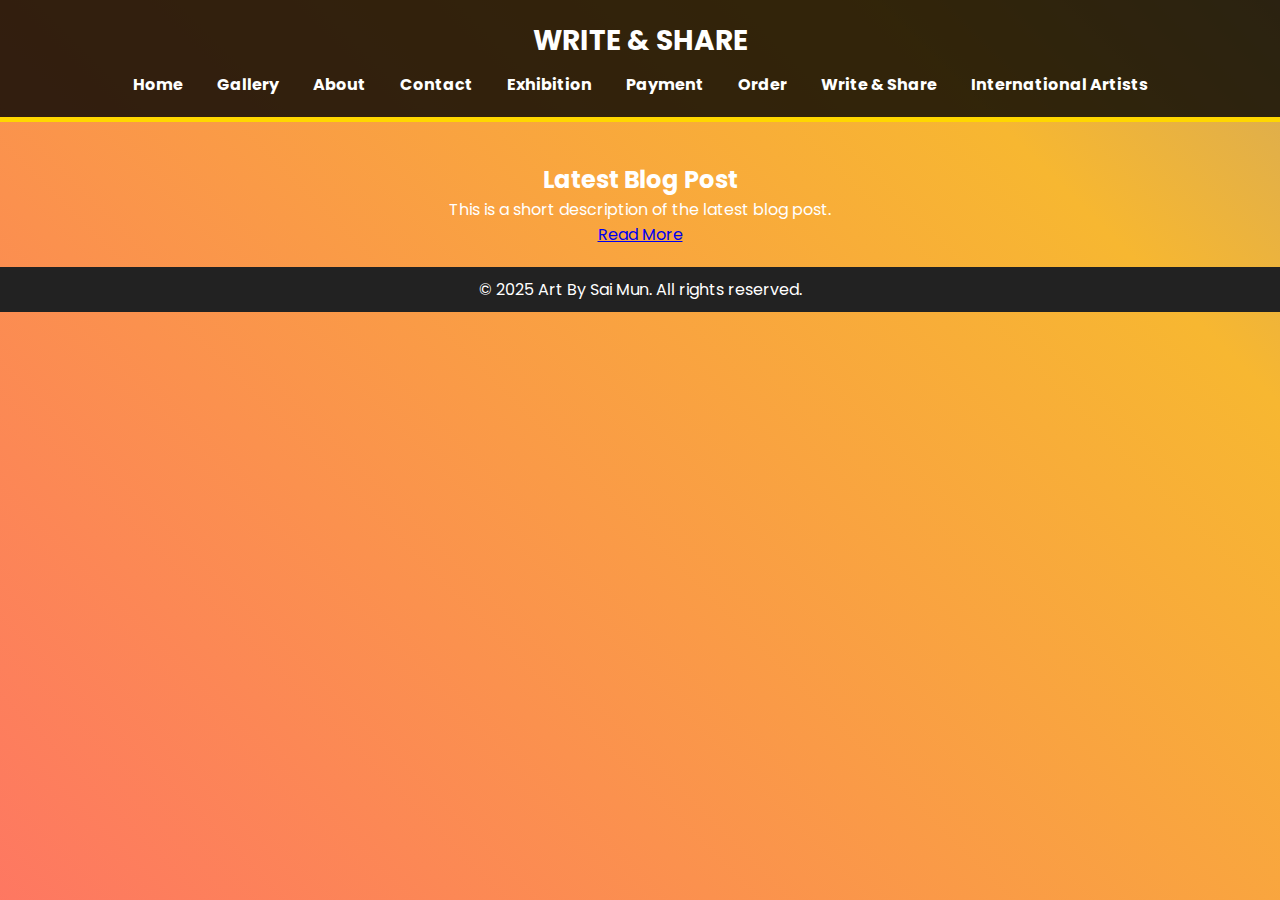
<file: blog.html>
<!DOCTYPE html>
<html lang="en">
<head>
    <meta charset="UTF-8">
    <meta name="viewport" content="width=device-width, initial-scale=1.0">
    <title>Write & Share - Art By Sai Mun</title>
    <link rel="stylesheet" href="styles.css">
</head>
<body>

    <header>
        <h1>Write & Share</h1>
        <nav>
            <a href="index.html">Home</a>
            <a href="gallery.html">Gallery</a>
            <a href="about.html">About</a>
            <a href="contact.html">Contact</a>
            <a href="exhibition.html">Exhibition</a>
            <a href="payment.html">Payment</a>
            <a href="order.html">Order</a>
            <a href="blog.html">Write & Share</a>
            <a href="international-artists.html">International Artists</a>
        </nav>
    </header>

    <section class="blog">
        <article class="blog-post">
            <h2>Latest Blog Post</h2>
            <p>This is a short description of the latest blog post.</p>
            <a href="#">Read More</a>
        </article>
    </section>

    <footer>
        <p>&copy; 2025 Art By Sai Mun. All rights reserved.</p>
    </footer>

</body>
</html>
</file>
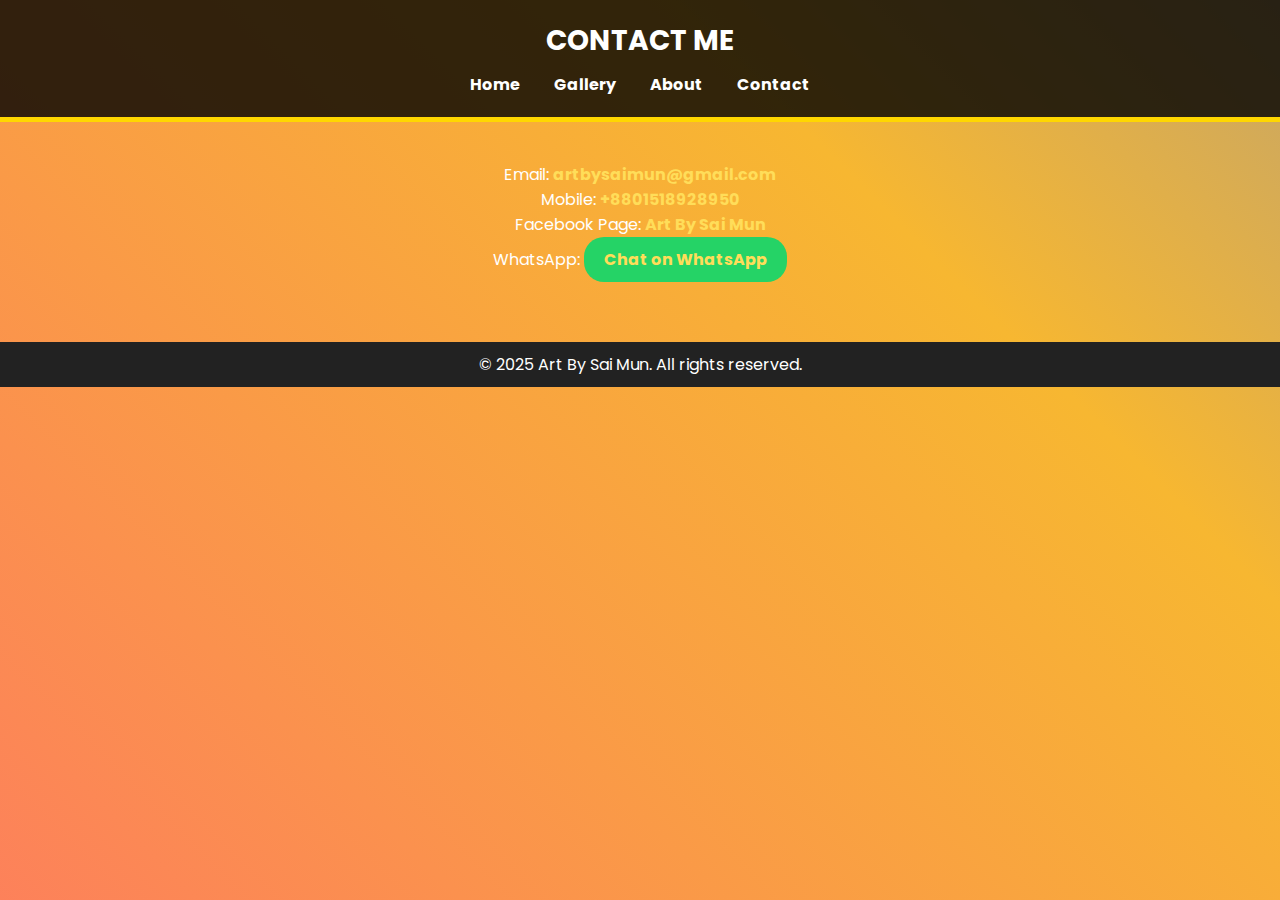
<file: contact.html>
<!DOCTYPE html>
<html lang="en">
<head>
    <meta charset="UTF-8">
    <meta name="viewport" content="width=device-width, initial-scale=1.0">
    <title>Contact - Art By Sai Mun</title>
    <link rel="stylesheet" href="styles.css">
</head>
<body>

    <header>
        <h1>Contact Me</h1>
        <nav>
            <a href="index.html">Home</a>
            <a href="gallery.html">Gallery</a>
            <a href="about.html">About</a>
            <a href="contact.html">Contact</a>
        </nav>
    </header>

    <section class="contact">
        <p>Email: <a href="mailto:artbysaimun@gmail.com">artbysaimun@gmail.com</a></p>
        <p>Mobile: <a href="tel:+8801518928950">+8801518928950</a></p>
        <p>Facebook Page: <a href="https://www.facebook.com/share/1BiU4JrpSM/" target="_blank">Art By Sai Mun</a></p>
        <p>WhatsApp: <a href="https://wa.me/8801518928950" class="whatsapp-button" target="_blank">Chat on WhatsApp</a></p>
    </section>

    <footer>
        <p>&copy; 2025 Art By Sai Mun. All rights reserved.</p>
    </footer>

</body>
</html>
</file>
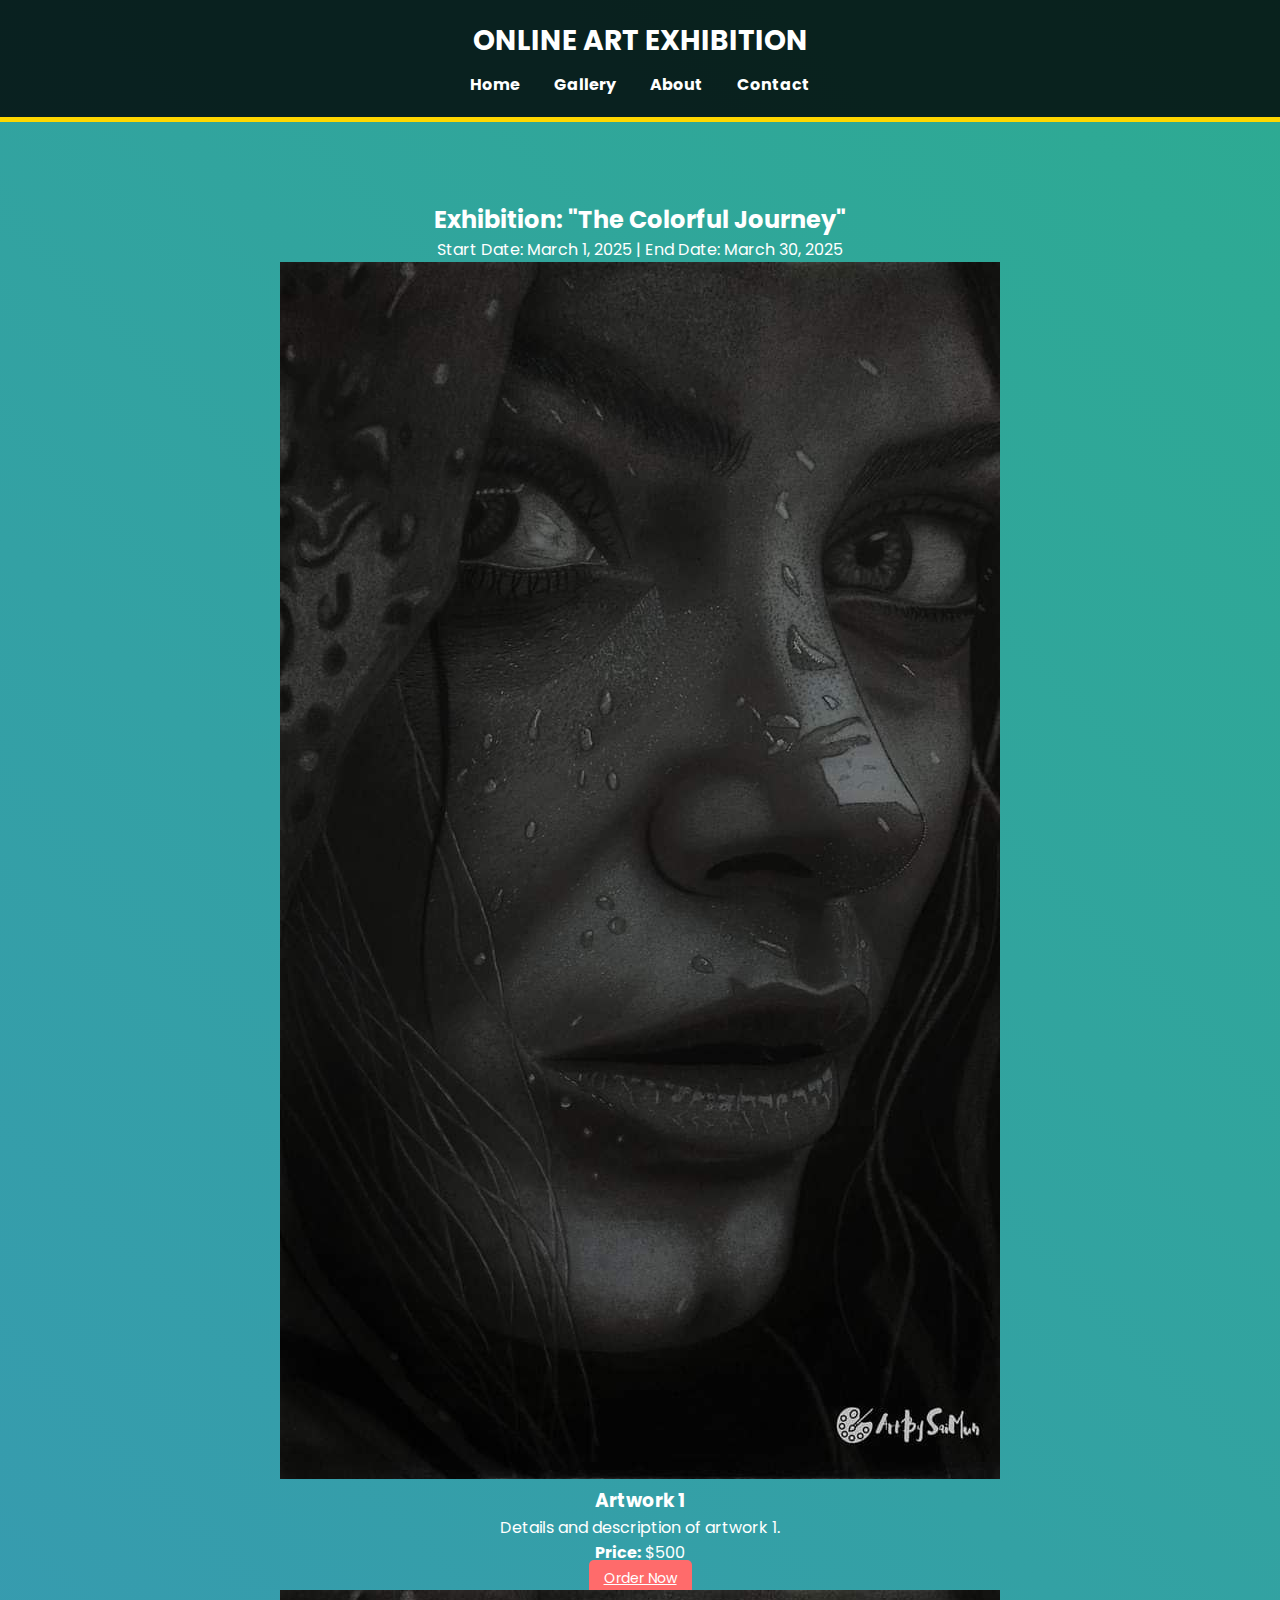
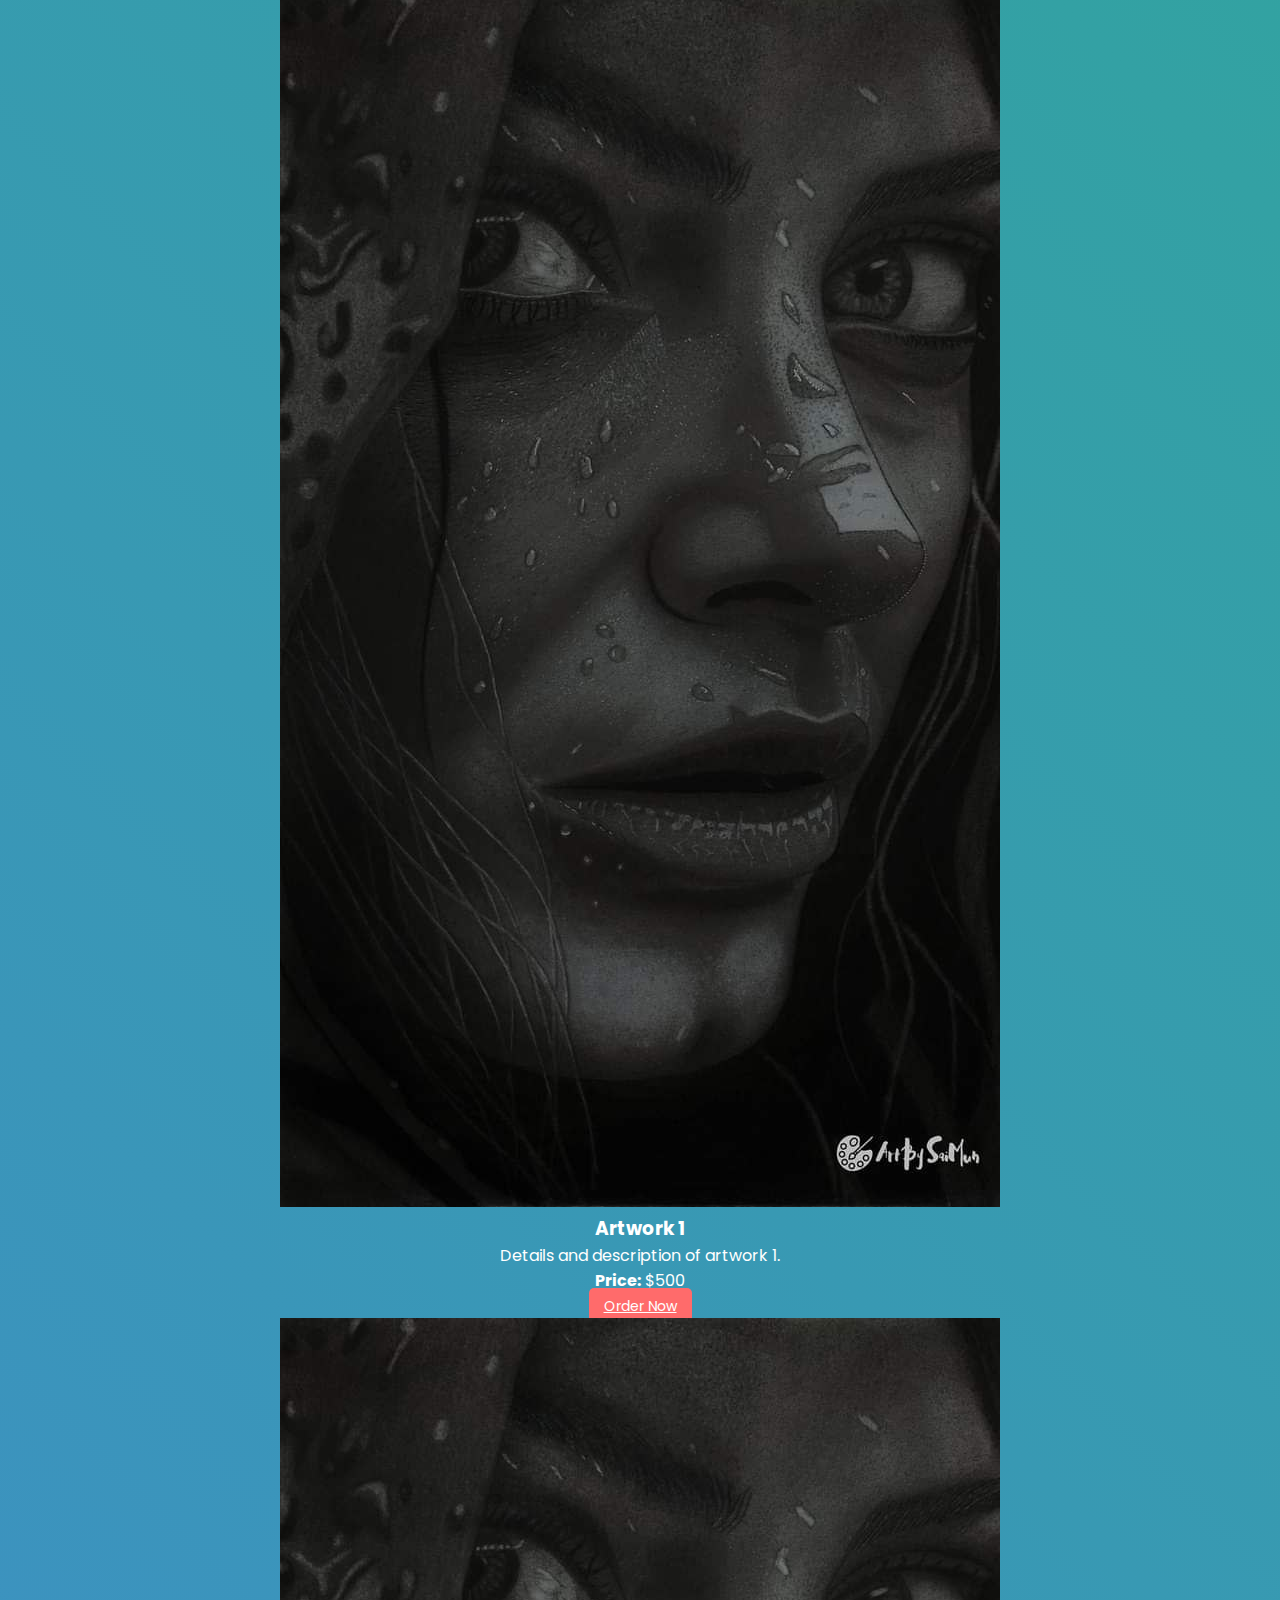
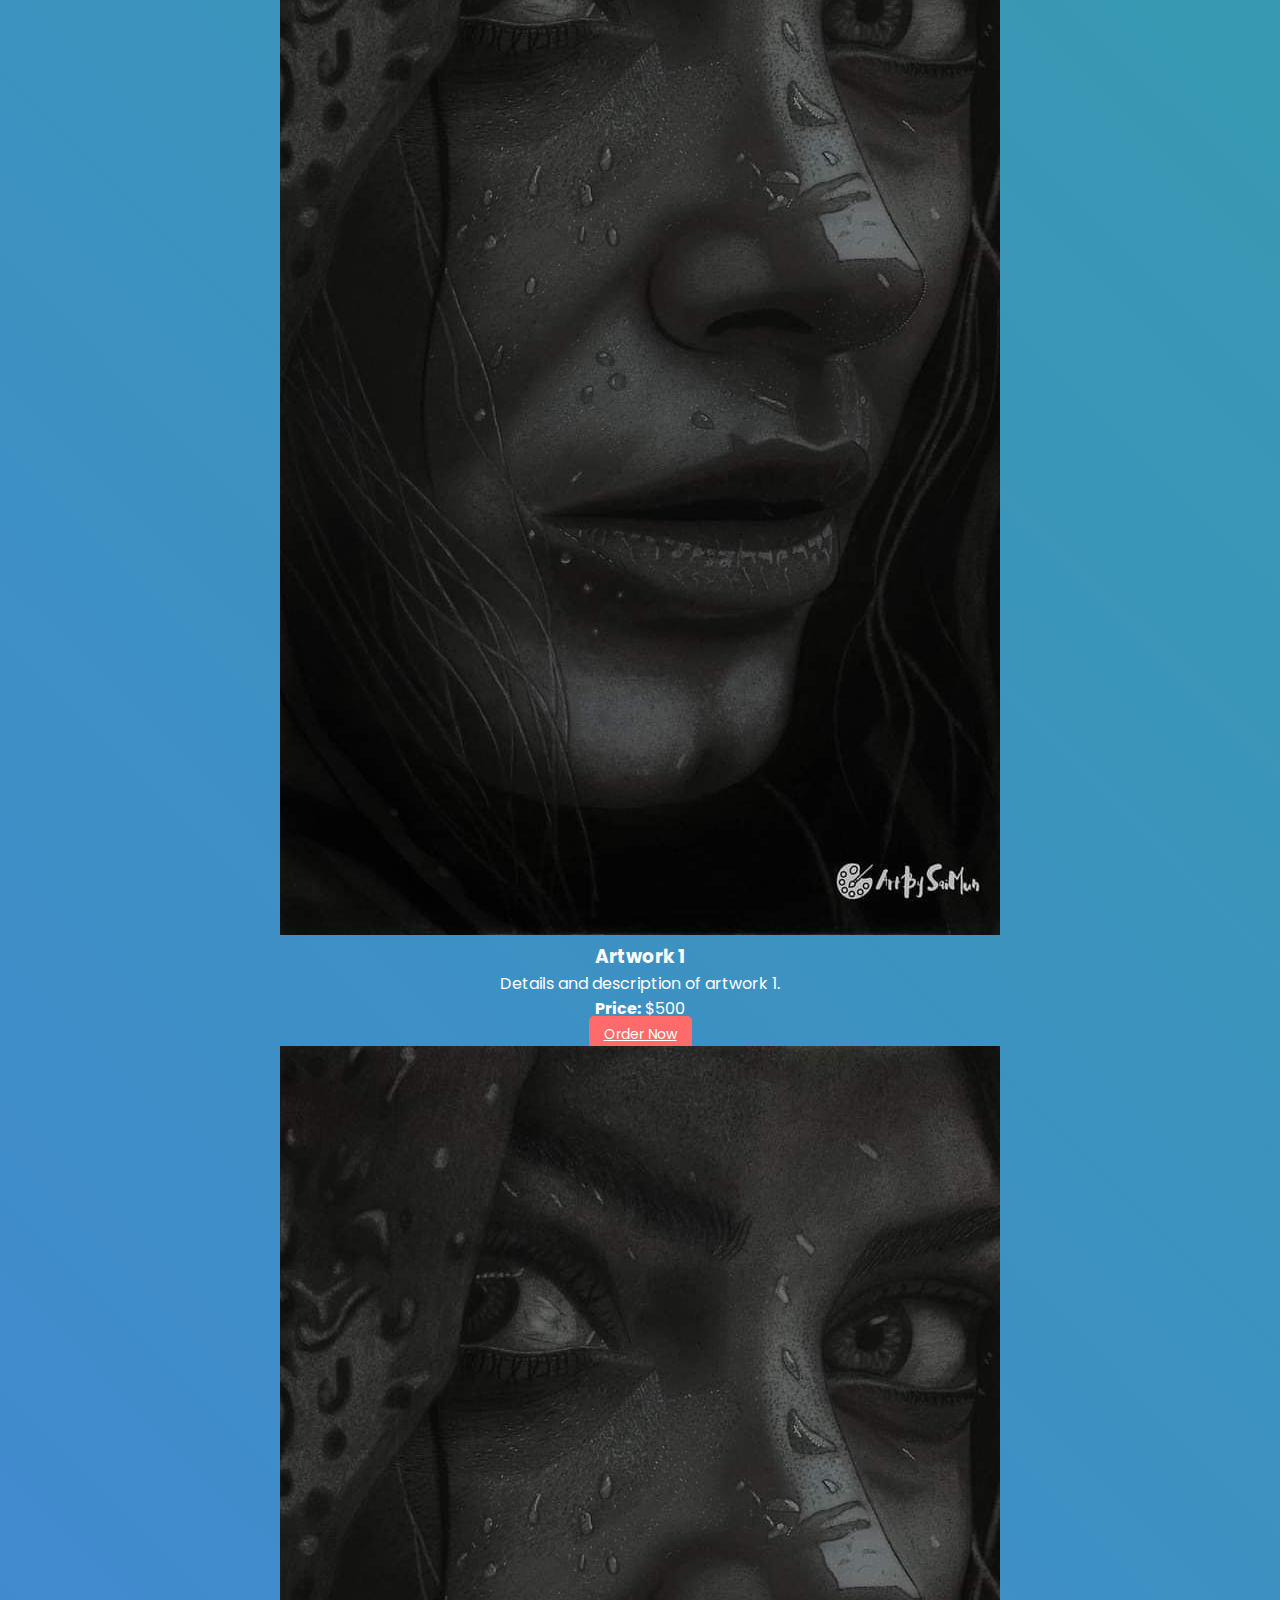
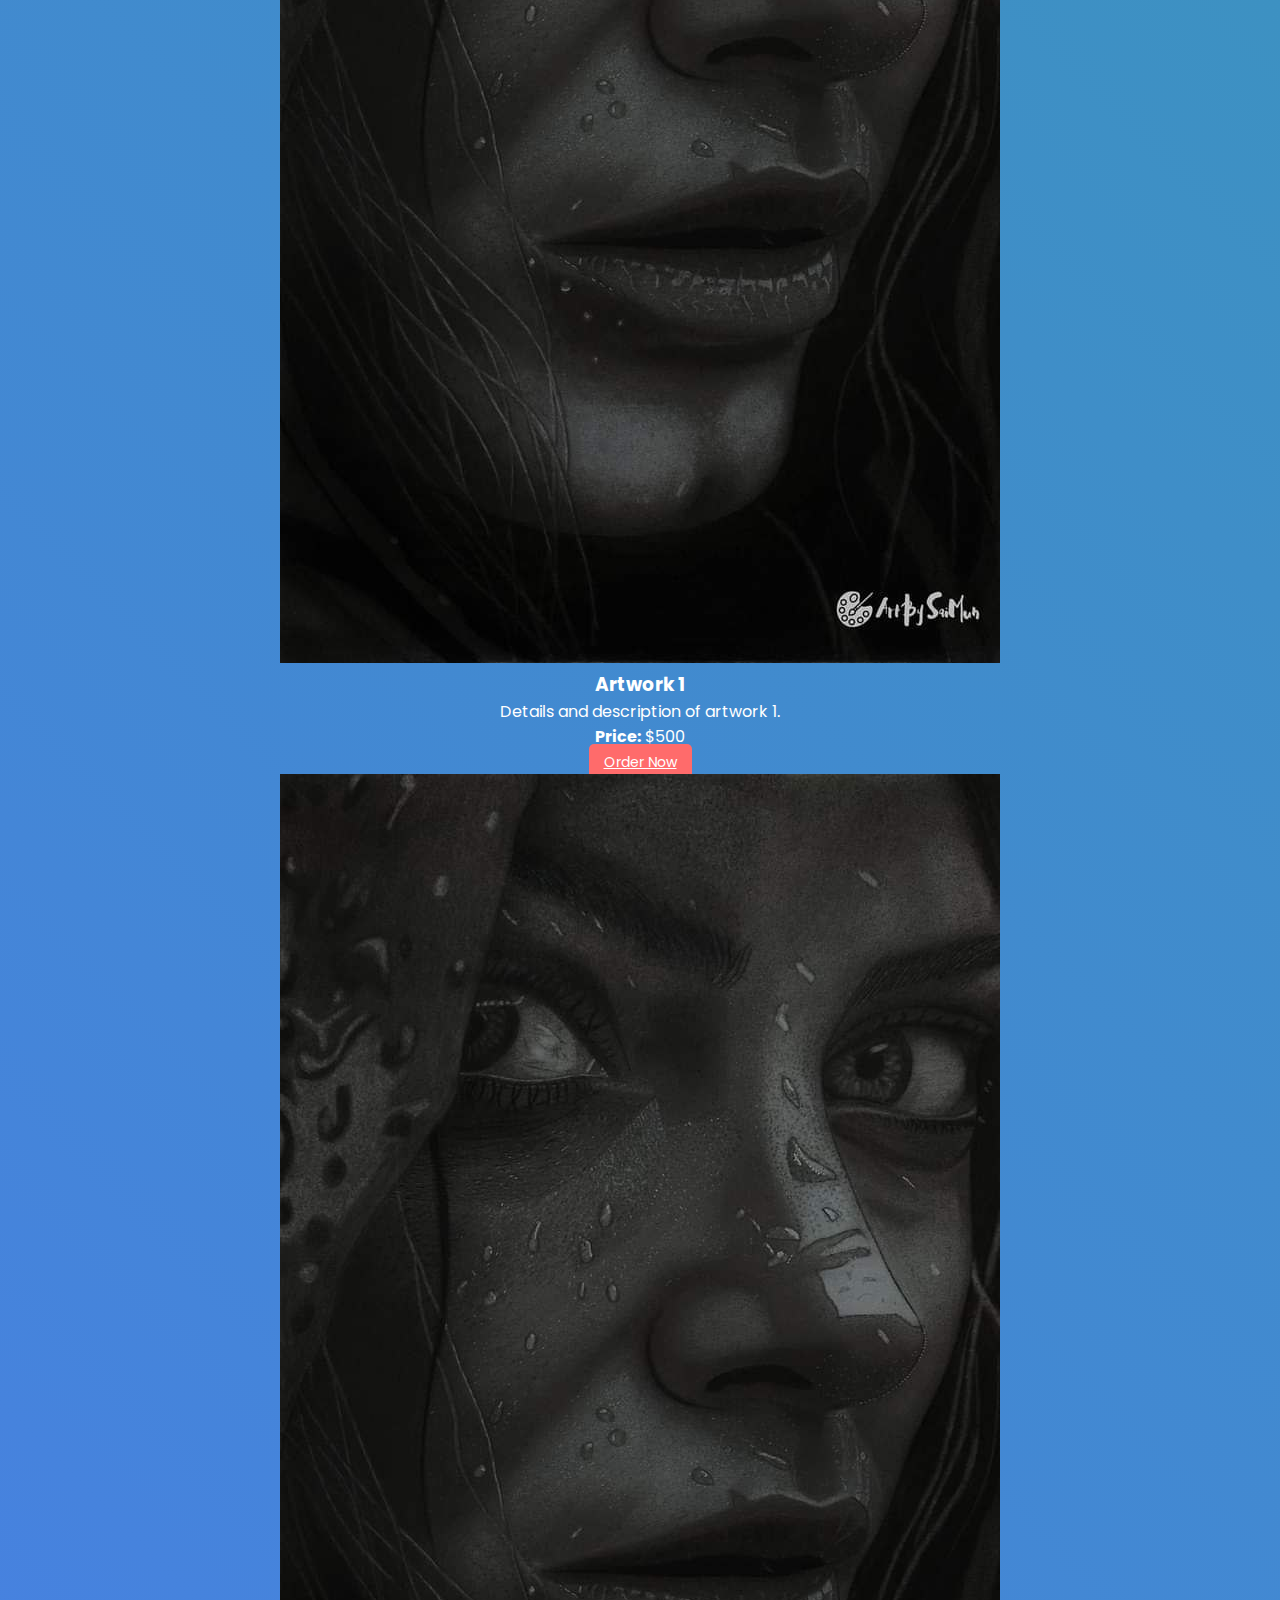
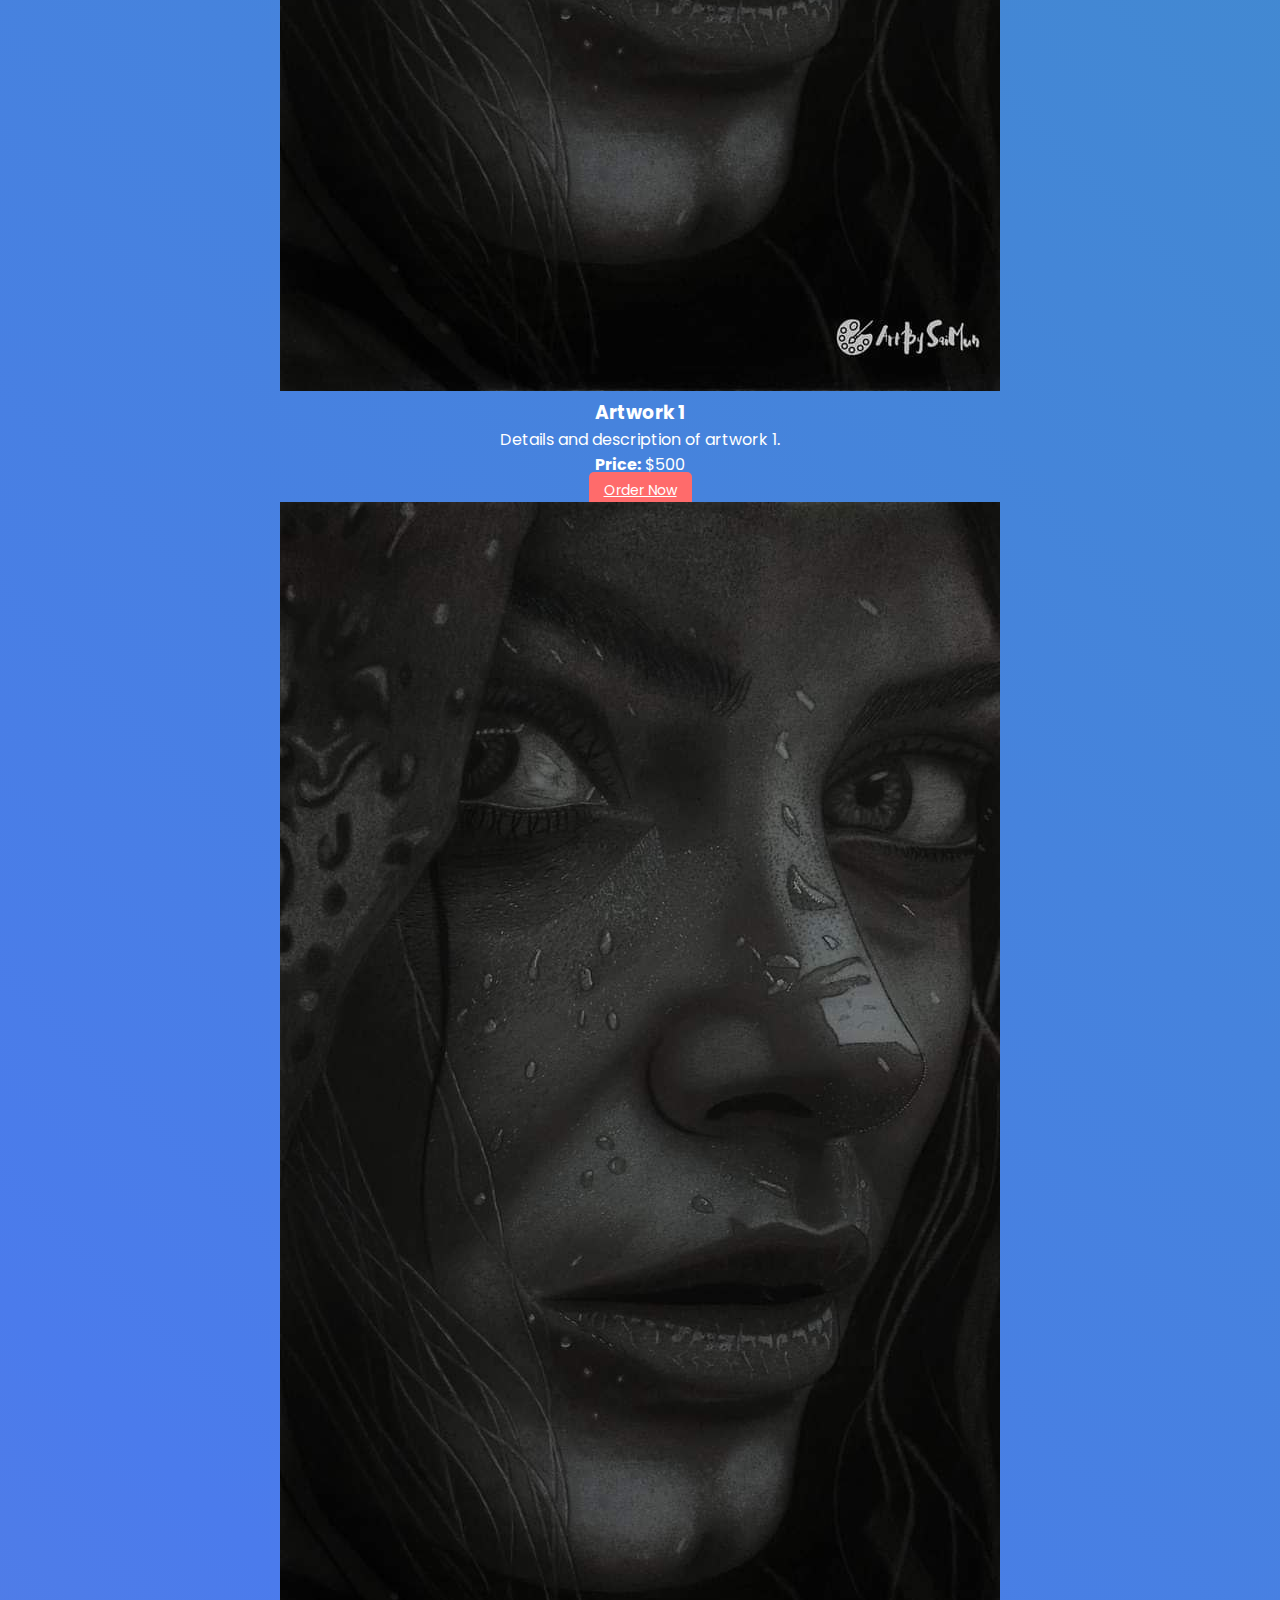
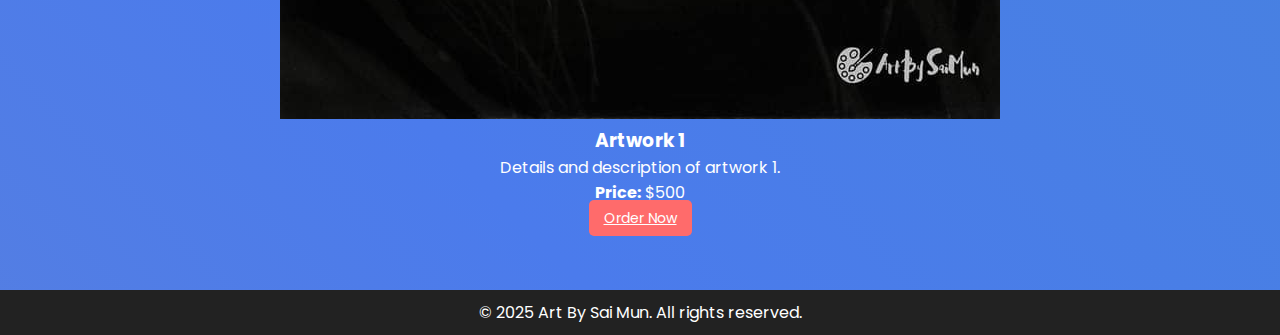
<file: exhibition.html>
<!DOCTYPE html>
<html lang="en">
<head>
    <meta charset="UTF-8">
    <meta name="viewport" content="width=device-width, initial-scale=1.0">
    <title>Exhibition - Art By Sai Mun</title>
    <link rel="stylesheet" href="styles.css">
</head>
<body>

    <header>
        <h1> Online Art Exhibition</h1>
        <nav>
            <a href="index.html">Home</a>
            <a href="gallery.html">Gallery</a>
            <a href="about.html">About</a>
            <a href="contact.html">Contact</a>
        </nav>
    </header>

    <section class="exhibition">
        <div class="exhibition-banner">
            <h2>Exhibition: "The Colorful Journey"</h2>
            <p>Start Date: March 1, 2025 | End Date: March 30, 2025</p>
        </div>

        <div class="exhibition-item">
            <img src="saimun0.jpg" alt="Exhibition Art 1">
            <div class="art-info">
                <h3>Artwork 1</h3>
                <p>Details and description of artwork 1.</p>
                <p><strong>Price:</strong> $500</p>
                <a href="order.html" class="order-button">Order Now</a>
            </div>

            <div class="exhibition-item">
                <img src="saimun0.jpg" alt="Exhibition Art 1">
                <div class="art-info">
                    <h3>Artwork 1</h3>
                    <p>Details and description of artwork 1.</p>
                    <p><strong>Price:</strong> $500</p>
                    <a href="order.html" class="order-button">Order Now</a>
                </div>

                <div class="exhibition-item">
                    <img src="saimun0.jpg" alt="Exhibition Art 1">
                    <div class="art-info">
                        <h3>Artwork 1</h3>
                        <p>Details and description of artwork 1.</p>
                        <p><strong>Price:</strong> $500</p>
                        <a href="order.html" class="order-button">Order Now</a>
                    </div>

                    <div class="exhibition-item">
                        <img src="saimun0.jpg" alt="Exhibition Art 1">
                        <div class="art-info">
                            <h3>Artwork 1</h3>
                            <p>Details and description of artwork 1.</p>
                            <p><strong>Price:</strong> $500</p>
                            <a href="order.html" class="order-button">Order Now</a>
                        </div>

                        <div class="exhibition-item">
                            <img src="saimun0.jpg" alt="Exhibition Art 1">
                            <div class="art-info">
                                <h3>Artwork 1</h3>
                                <p>Details and description of artwork 1.</p>
                                <p><strong>Price:</strong> $500</p>
                                <a href="order.html" class="order-button">Order Now</a>
                            </div>

                            <div class="exhibition-item">
                                <img src="saimun0.jpg" alt="Exhibition Art 1">
                                <div class="art-info">
                                    <h3>Artwork 1</h3>
                                    <p>Details and description of artwork 1.</p>
                                    <p><strong>Price:</strong> $500</p>
                                    <a href="order.html" class="order-button">Order Now</a>
                                </div>
        </div>
        <!-- Repeat for more exhibition artworks -->
    </section>

    <footer>
        <p>&copy; 2025 Art By Sai Mun. All rights reserved.</p>
    </footer>

</body>
</html>
</file>
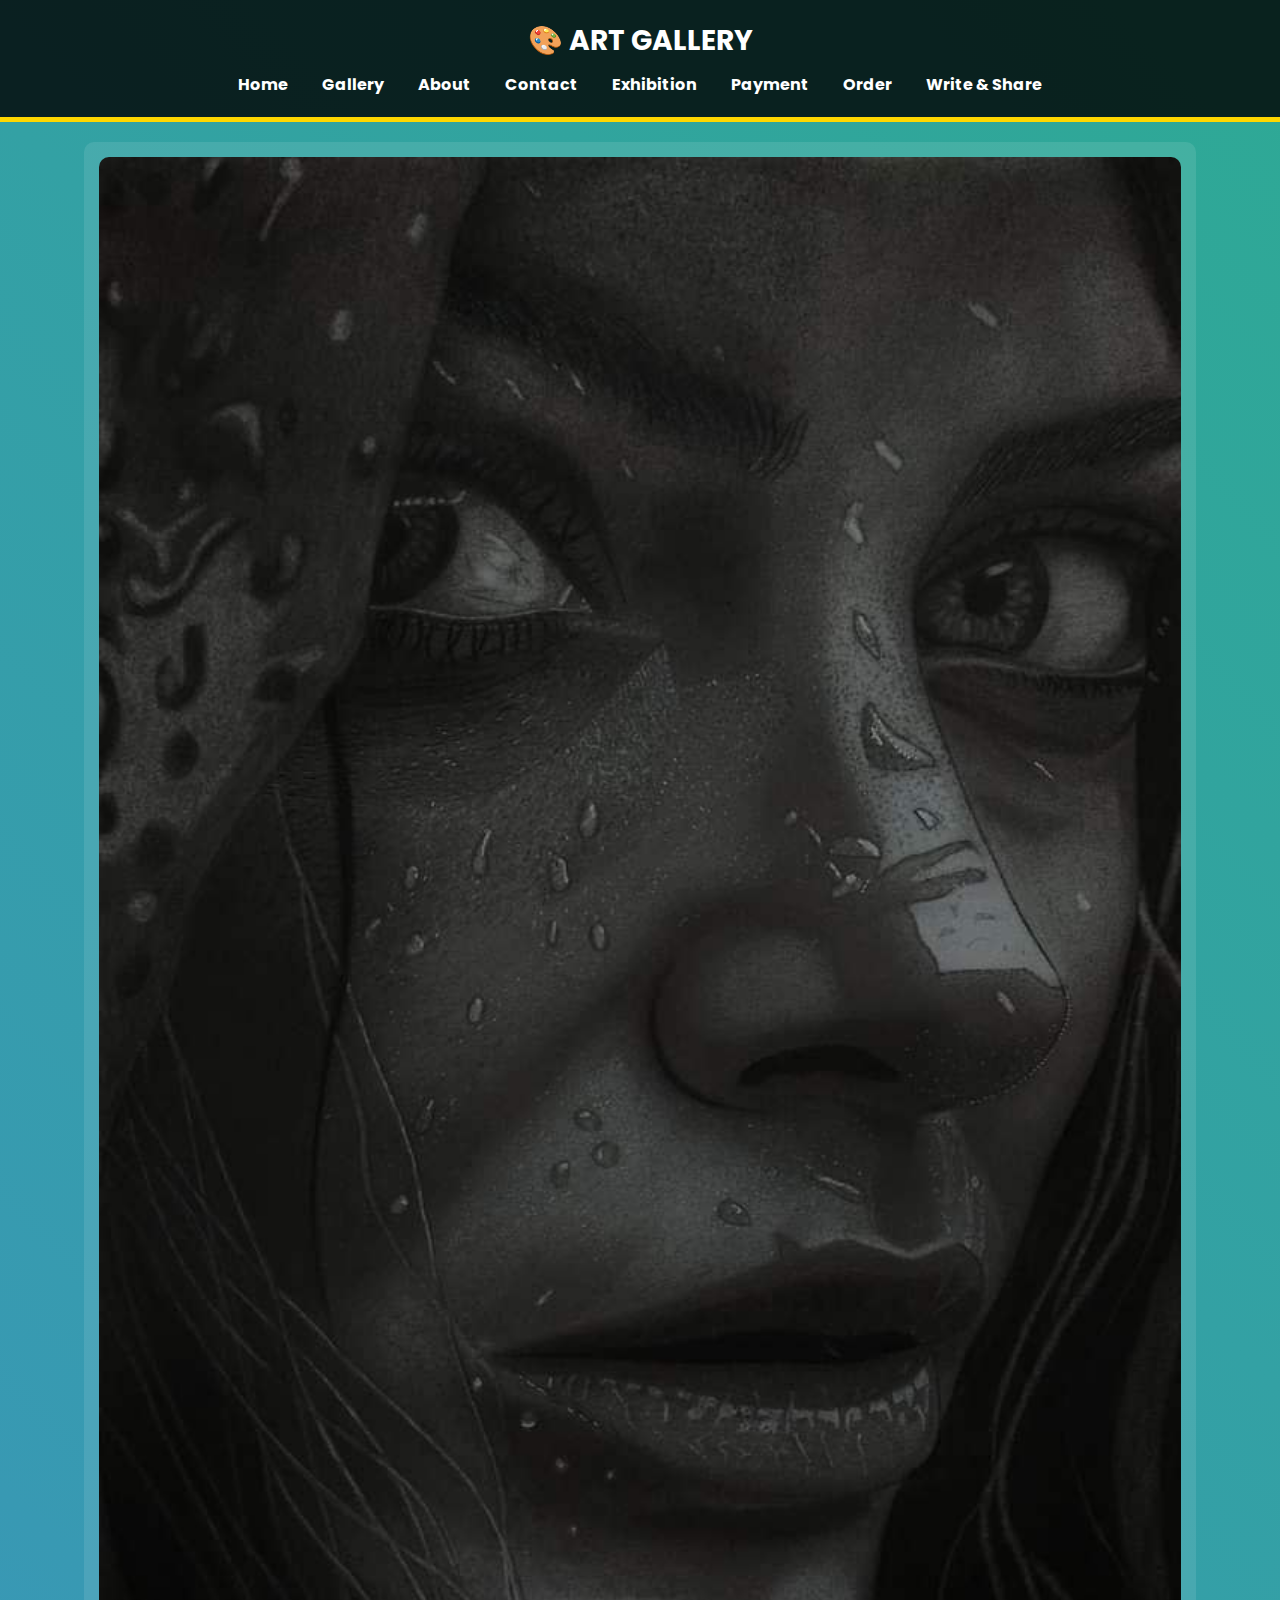
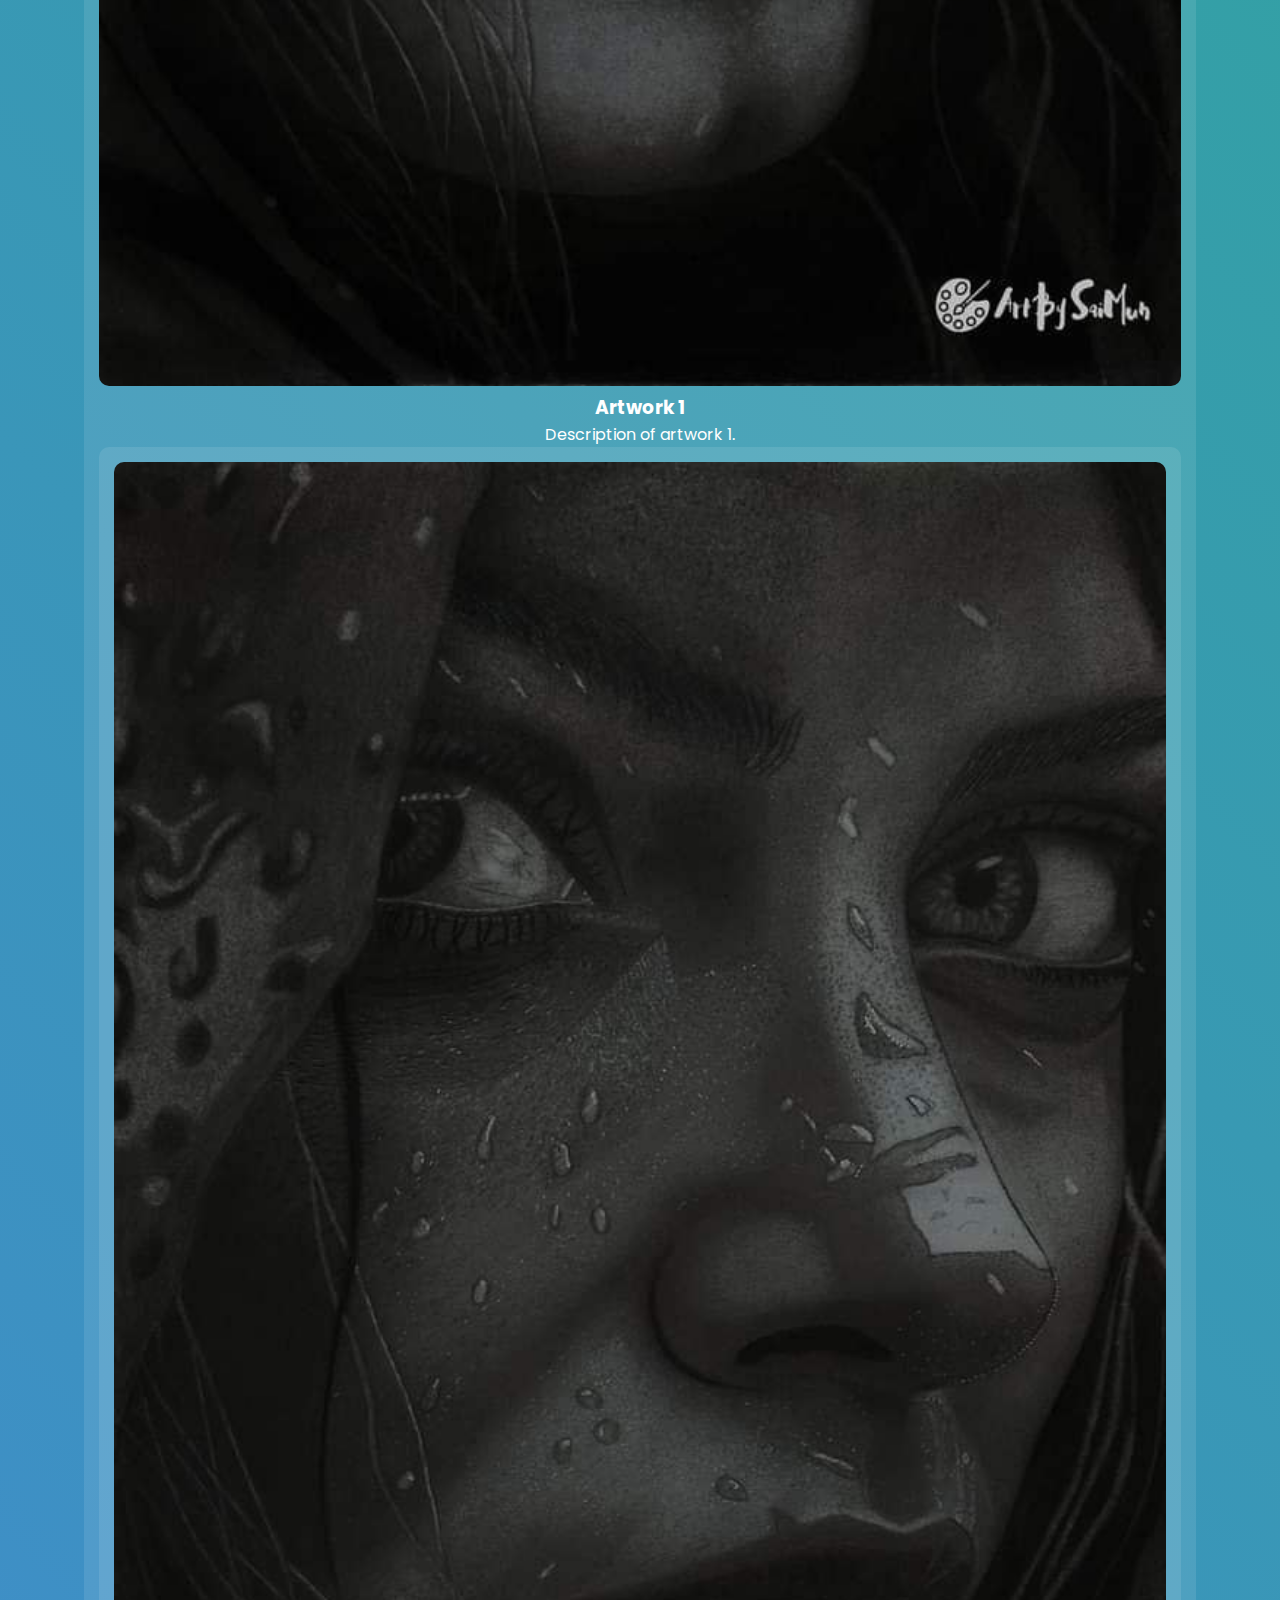
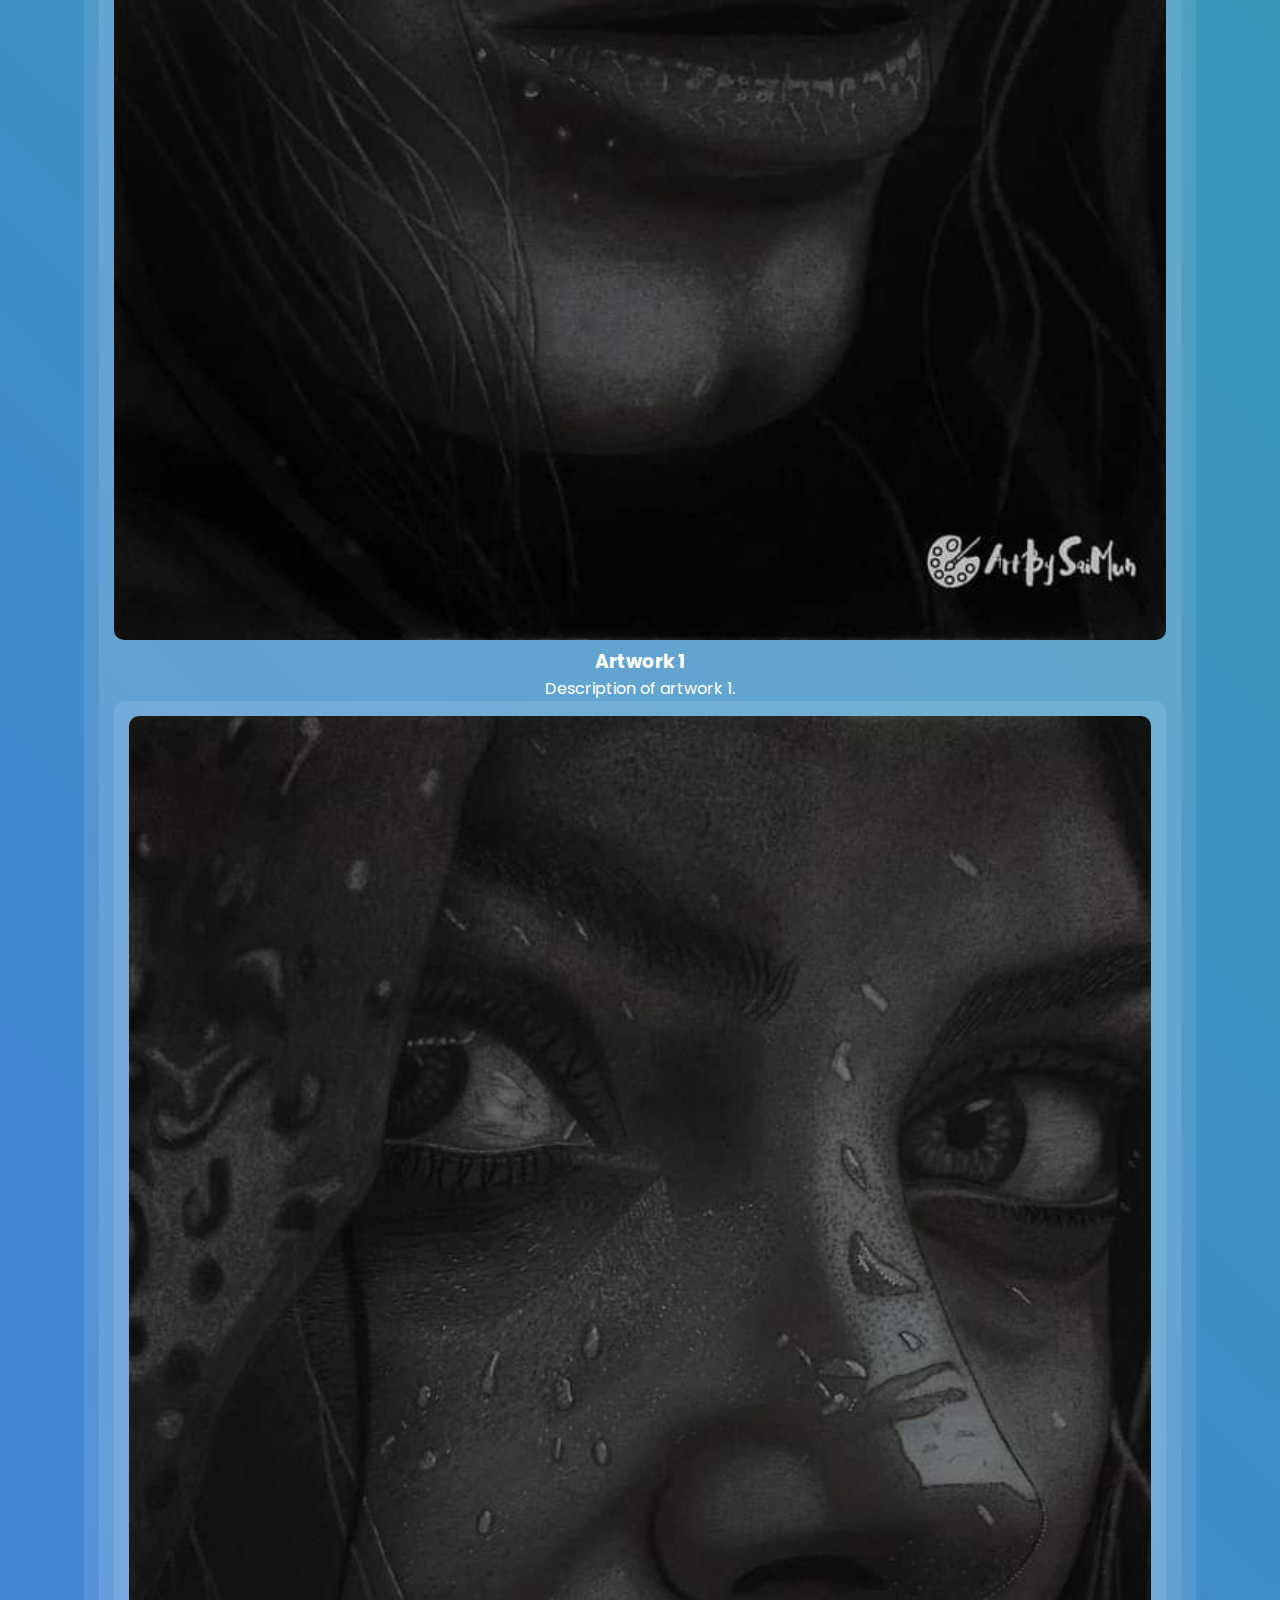
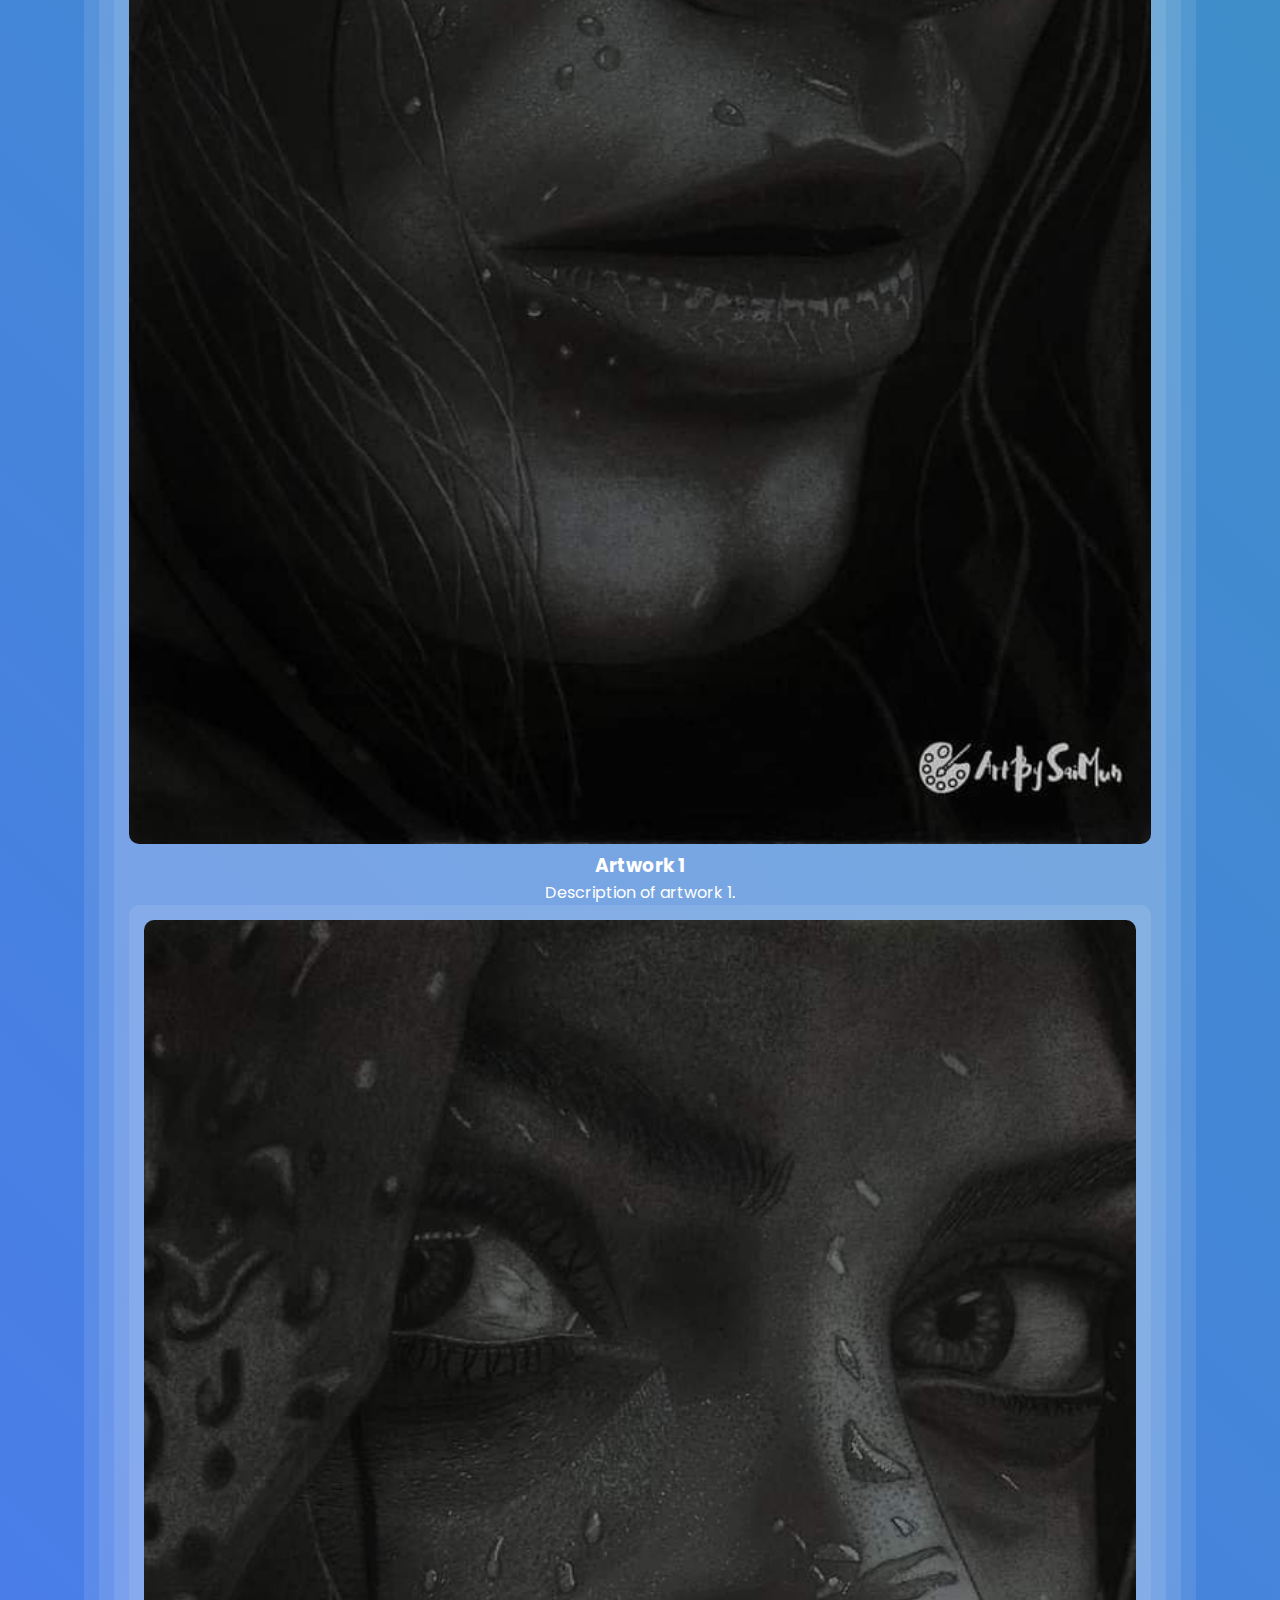
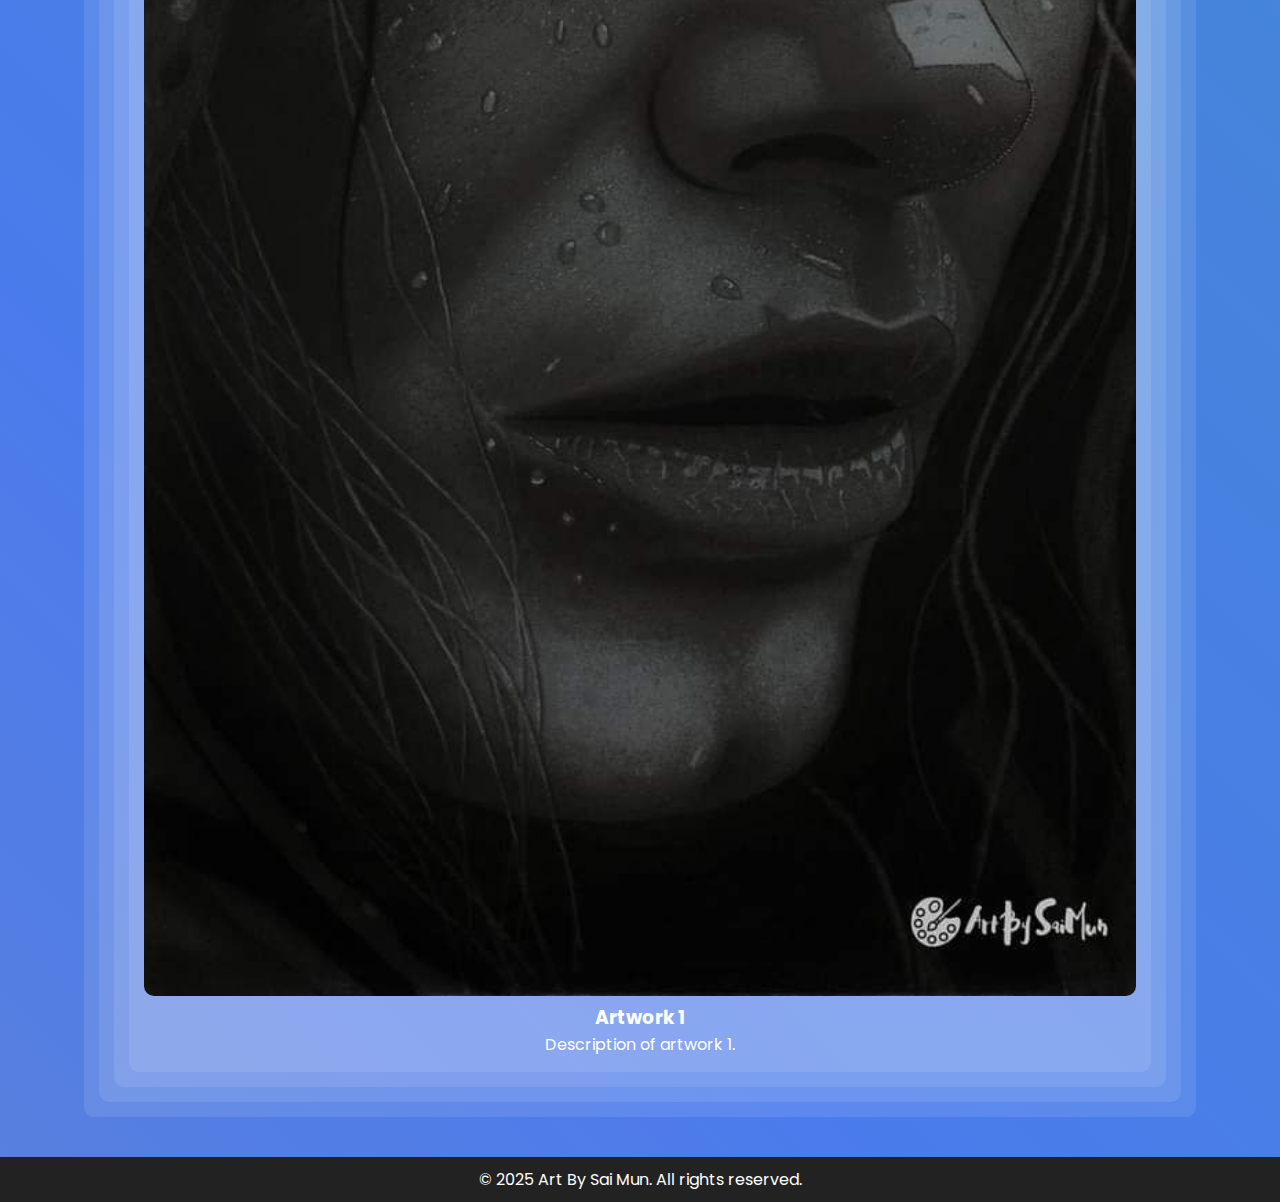
<file: gallery.html>
<!DOCTYPE html>
<html lang="en">
<head>
    <meta charset="UTF-8">
    <meta name="viewport" content="width=device-width, initial-scale=1.0">
    <title>Gallery - Art By Sai Mun</title>
    <link rel="stylesheet" href="styles.css">
</head>
<body>

    <header>
        <h1>🎨 Art Gallery</h1>
        <nav>
            <a href="index.html">Home</a>
            <a href="gallery.html">Gallery</a>
            <a href="about.html">About</a>
            <a href="contact.html">Contact</a>
            <a href="exhibition.html">Exhibition</a>
            <a href="payment.html">Payment</a>
            <a href="order.html">Order</a>
            <a href="blog.html">Write & Share</a>
        </nav>
    </header>

    <section class="gallery">
        <div class="art-box">
            <img src="saimun0.jpg" alt="Art 1">
            <div class="art-info">
                <h3>Artwork 1</h3>
                <p>Description of artwork 1.</p>
            </div>
            <div class="art-box">
                <img src="saimun0.jpg" alt="Art 1">
                <div class="art-info">
                    <h3>Artwork 1</h3>
                    <p>Description of artwork 1.</p>
                </div>
                <div class="art-box">
                    <img src="saimun0.jpg" alt="Art 1">
                    <div class="art-info">
                        <h3>Artwork 1</h3>
                        <p>Description of artwork 1.</p>
                    </div>
                    <div class="art-box">
                        <img src="saimun0.jpg" alt="Art 1">
                        <div class="art-info">
                            <h3>Artwork 1</h3>
                            <p>Description of artwork 1.</p>
                        </div>
        </div>
    <!-- Repeat for all the other artworks -->

    </section>

    <footer>
        <p>&copy; 2025 Art By Sai Mun. All rights reserved.</p>
    </footer>

</body>
</html>
</file>
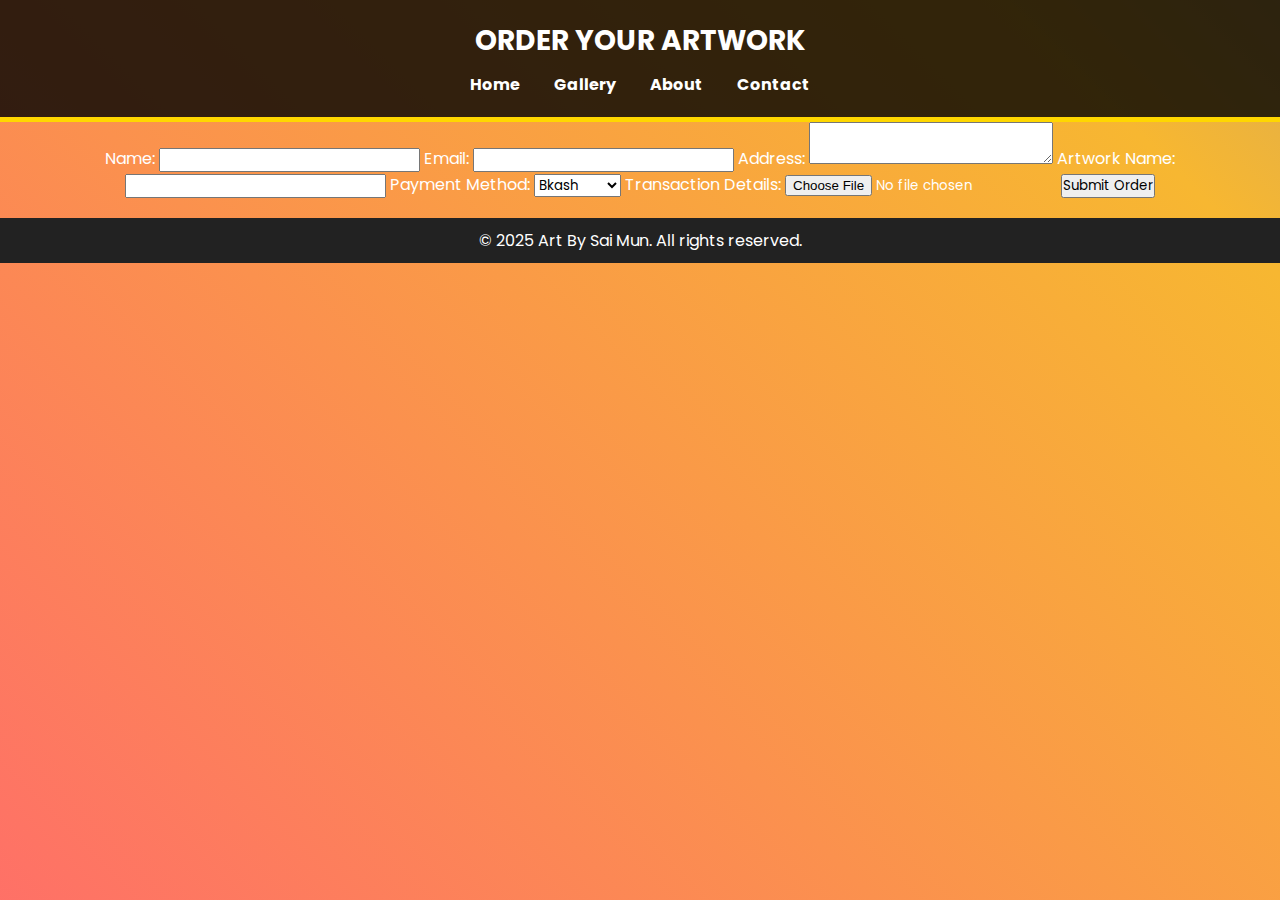
<file: order.html>
<!DOCTYPE html>
<html lang="en">
<head>
    <meta charset="UTF-8">
    <meta name="viewport" content="width=device-width, initial-scale=1.0">
    <title>Order - Art By Sai Mun</title>
    <link rel="stylesheet" href="styles.css">
</head>
<body>

    <header>
        <h1>Order Your Artwork</h1>
        <nav>
            <a href="index.html">Home</a>
            <a href="gallery.html">Gallery</a>
            <a href="about.html">About</a>
            <a href="contact.html">Contact</a>
        </nav>
    </header>

    <section class="order-form">
        <form action="#" method="POST">
            <label for="name">Name:</label>
            <input type="text" id="name" name="name" required>

            <label for="email">Email:</label>
            <input type="email" id="email" name="email" required>

            <label for="address">Address:</label>
            <textarea id="address" name="address" required></textarea>

            <label for="artwork">Artwork Name:</label>
            <input type="text" id="artwork" name="artwork" required>

            <label for="payment-method">Payment Method:</label>
            <select id="payment-method" name="payment-method" required>
                <option value="bkash">Bkash</option>
                <option value="nagad">Nagad</option>
                <option value="payoneer">Payoneer</option>
            </select>

            <label for="transaction-details">Transaction Details:</label>
            <input type="file" id="transaction-details" name="transaction-details" required>

            <button type="submit">Submit Order</button>
        </form>
    </section>

    <footer>
        <p>&copy; 2025 Art By Sai Mun. All rights reserved.</p>
    </footer>

</body>
</html>
</file>
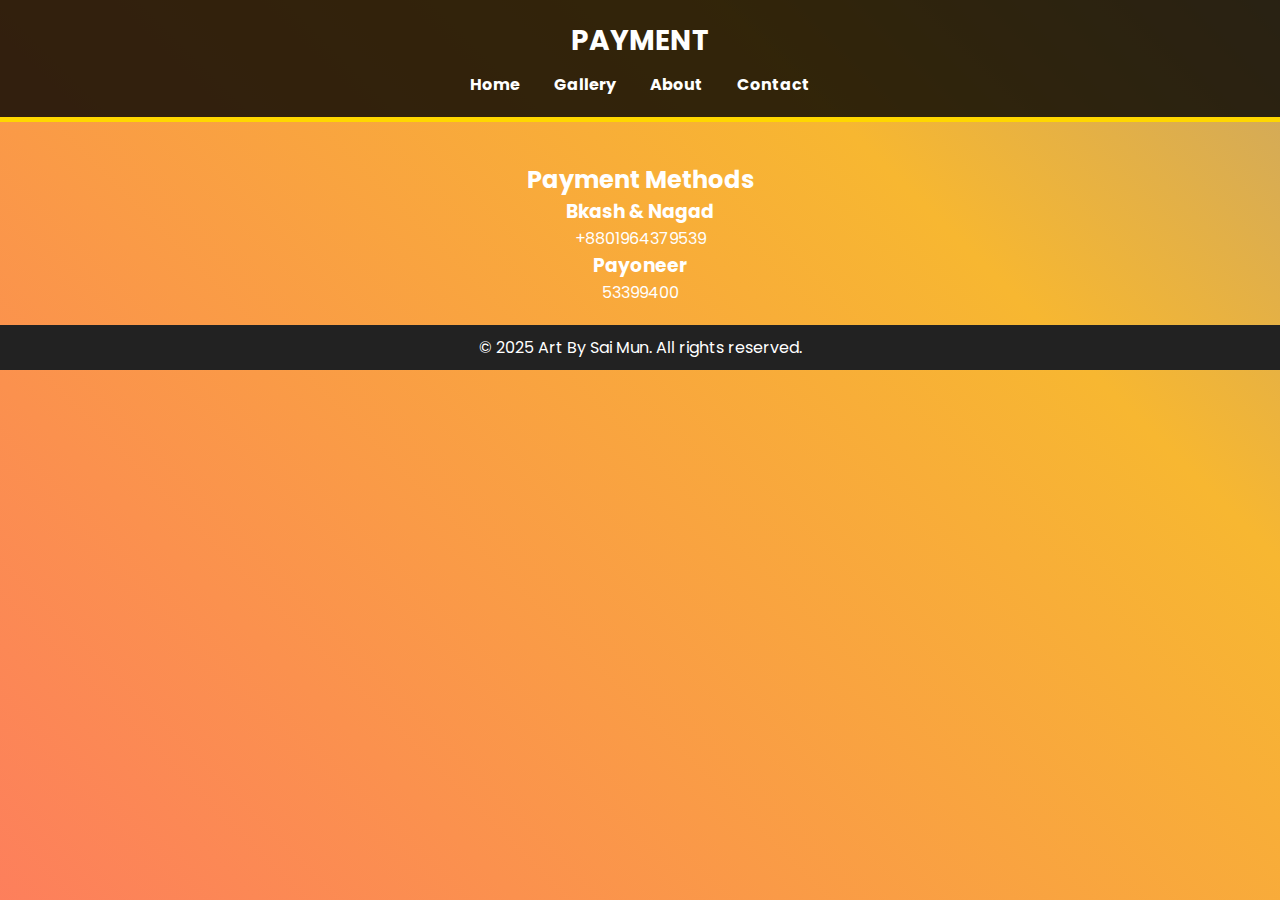
<file: payment.html>
<!DOCTYPE html>
<html lang="en">
<head>
    <meta charset="UTF-8">
    <meta name="viewport" content="width=device-width, initial-scale=1.0">
    <title>Payment - Art By Sai Mun</title>
    <link rel="stylesheet" href="styles.css">
</head>
<body>

    <header>
        <h1>Payment</h1>
        <nav>
            <a href="index.html">Home</a>
            <a href="gallery.html">Gallery</a>
            <a href="about.html">About</a>
            <a href="contact.html">Contact</a>
        </nav>
    </header>

    <section class="payment">
        <h2>Payment Methods</h2>
        <div class="payment-option">
            <h3>Bkash & Nagad</h3>
            <p>+8801964379539</p>
        </div>
        <div class="payment-option">
            <h3>Payoneer</h3>
            <p>53399400</p>
        </div>
    </section>

    <footer>
        <p>&copy; 2025 Art By Sai Mun. All rights reserved.</p>
    </footer>

</body>
</html>
</file>
<file: styles.css>
/* Google Font */
@import url('https://fonts.googleapis.com/css2?family=Poppins:wght@300;400;600;700&display=swap');

* {
    margin: 0;
    padding: 0;
    box-sizing: border-box;
    font-family: 'Poppins', sans-serif;
}

body {
    background: linear-gradient(45deg, #ff6b6b, #f7b731, #4b7bec, #20bf6b);
    background-size: 400% 400%;
    animation: gradientBG 10s ease infinite;
    color: white;
    text-align: center;
}

@keyframes gradientBG {
    0% { background-position: 0% 50%; }
    50% { background-position: 100% 50%; }
    100% { background-position: 0% 50%; }
}

/* Header */
header {
    background: rgba(0, 0, 0, 0.8);
    padding: 20px;
    border-bottom: 5px solid gold;
}

header h1 {
    font-size: 28px;
    text-transform: uppercase;
    font-weight: 700;
}

nav {
    margin-top: 10px;
}

nav a {
    color: #fff;
    font-weight: bold;
    margin: 0 15px;
    text-decoration: none;
    transition: 0.3s;
}

nav a:hover {
    color: #ffdd59;
    transform: scale(1.1);
}

/* Hero Section */
.hero {
    padding: 120px 20px;
    font-size: 28px;
    font-weight: bold;
    text-shadow: 2px 2px 10px rgba(0, 0, 0, 0.6);
}

.slider {
    width: 80%;
    margin: auto;
    overflow: hidden;
    position: relative;
}

.slide {
    width: 100%;
    position: absolute;
    opacity: 0;
    transition: opacity 1s ease-in-out;
}

.slide img {
    width: 100%;
    border-radius: 10px;
}

/* Gallery */
.gallery {
    display: grid;
    grid-template-columns: repeat(auto-fit, minmax(250px, 1fr));
    gap: 15px;
    padding: 20px;
    max-width: 90%;
    margin: auto;
}

.gallery img {
    width: 100%;
    height: auto;
    border-radius: 10px;
    transition: transform 0.3s ease;
}

.gallery img:hover {
    transform: scale(1.05);
}

/* About Page */
.about-container {
    display: flex;
    flex-direction: column;
    align-items: center;
    padding: 30px;
}

.profile-container {
    display: flex;
    align-items: center;
    justify-content: center;
    position: relative;
}

.profile-img {
    width: 80px;
    height: 80px;
    border-radius: 50%;
    border: 4px solid white;
    position: absolute;
    top: -40px; /* Moves the image up so that it overlaps with the name */
    left: 50%;
    transform: translateX(-50%);
}

h2 {
    font-size: 24px;
    font-weight: bold;
    color: #fff;
    position: relative;
    z-index: 1; /* Ensures the name stays above the image */
    margin-top: 40px; /* Adds space below the image */
}

/* About Text */
.about-text {
    max-width: 600px;
    text-align: center;
    color: #fff;
}


/* Contact Page */
.contact {
    padding: 40px;
}

.contact a {
    color: #ffdd59;
    font-weight: bold;
    text-decoration: none;
}

.contact a:hover {
    text-decoration: underline;
}

.whatsapp-button {
    display: inline-block;
    background: #25D366;
    color: white;
    padding: 10px 20px;
    border-radius: 20px;
    font-weight: bold;
    text-decoration: none;
}

.whatsapp-button:hover {
    background: #1EBE57;
}

/* Exhibition Section */
.exhibition {
    text-align: center;
    padding: 40px 20px;
}

/* Grid Layout for Exhibition */
.exhibition-grid {
    display: grid;
    grid-template-columns: repeat(auto-fit, minmax(250px, 1fr));
    gap: 20px;
    max-width: 90%;
    margin: auto;
}

/* Art Box Styling */
.art-box {
    background: rgba(255, 255, 255, 0.1);
    padding: 15px;
    border-radius: 10px;
    transition: transform 0.3s ease, box-shadow 0.3s ease;
}

.art-box:hover {
    transform: scale(1.05);
    box-shadow: 0px 4px 10px rgba(255, 255, 255, 0.2);
}

/* Image Styling */
.art-box figure {
    margin: 0;
}

.art-box img {
    width: 100%;
    height: auto;
    border-radius: 10px;
}

/* Art Details */
.art-title {
    font-size: 18px;
    font-weight: bold;
    margin: 10px 0;
}

.art-price {
    font-size: 16px;
    color: #ffdd59;
    margin-bottom: 5px;
}

.art-description {
    font-size: 14px;
    color: #ccc;
    margin-bottom: 10px;
}

/* Order Button */
.order-button {
    background: #ff6b6b;
    color: white;
    padding: 8px 15px;
    border: none;
    border-radius: 5px;
    font-size: 14px;
    cursor: pointer;
    transition: background 0.3s ease;
}

.order-button:hover {
    background: #ff4757;
}
body {
    background-color: #f8f8f8;
    font-family: Arial, sans-serif;
}

/* International Artists */
.international-artists {
    padding: 20px;
}

.artist {
    border: 1px solid #ccc;
    padding: 15px;
    margin-bottom: 20px;
    background-color: #fff;
    text-align: center;
}

.artist img {
    max-width: 100%;
    height: auto;
    border-radius: 10px;
}



footer {
    background: #222;
    padding: 10px;
    margin-top: 20px;
}
</file>
